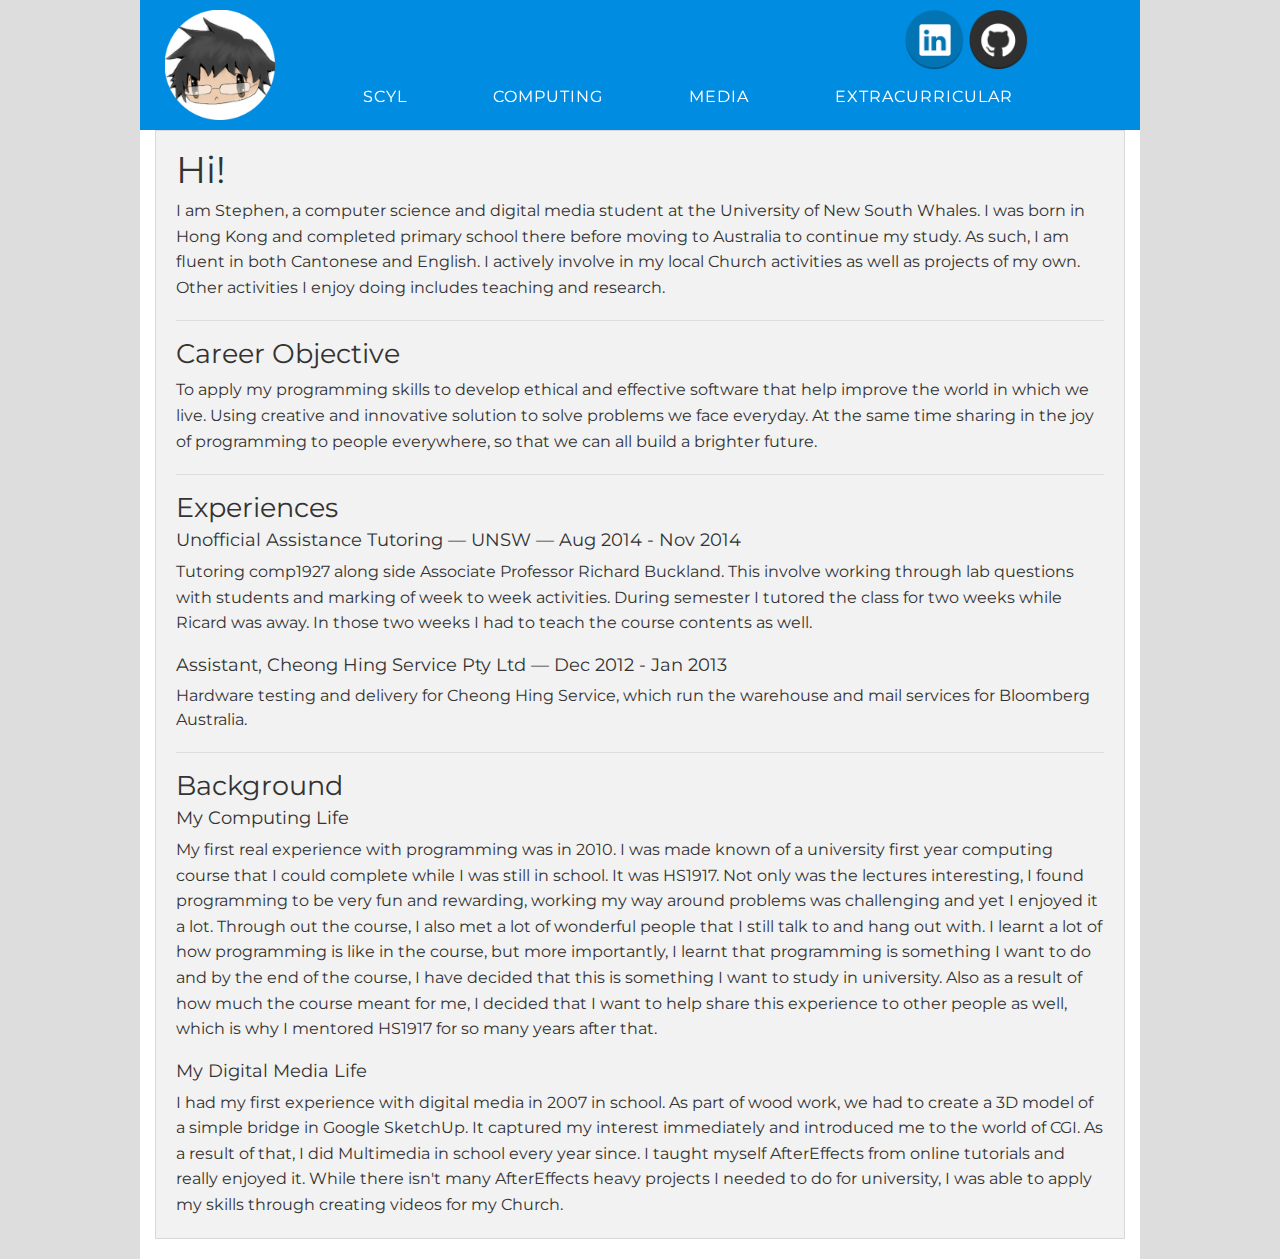
<file: index.html>
<!doctype html>
<html class="no-js" lang="en">
  <head>
    <meta charset="utf-8" />
    <meta name="viewport" content="width=device-width, initial-scale=1.0" />
    <title>Scyl | Welcome</title>
    <link rel="icon" type="image/jpg" href="img/favicon.ico">
    <link href='http://fonts.googleapis.com/css?family=Montserrat:400,700' rel='stylesheet' type='text/css'>
    <link rel="stylesheet" type="text/css" href="css/component.css" />
    <link rel="stylesheet" href="css/foundation.css" />
    <link rel="stylesheet" type="text/css" href="css/normalize.css" />
		<link rel="stylesheet" href="css/hover.css" >
    <script src="js/vendor/modernizr.js"></script>
  </head>
  <body>
    
    <div class="row" style="background:#008ce1">
      <div class="small-5 medium-3 large-2 columns">
        <a href="index.html"><img src="img/logo.png" alt="Logo" width="130" style="padding: 10px; margin:auto" class="hvr-bounce-out"></a>
      </div>
      <div class="small-6 medium-3 large-3 large-offset-7 small-offset-1 medium-offset-6 columns" style="margin-top:10px">
        <a href="http://au.linkedin.com/in/stephencyleung"><img src="img/Linked-in.png" alt="Linked-in" width="60" class="hvr-pulse-grow "></a>
        <a href="https://github.com/scyl"><img src="img/Github.png" alt="Github" width="60" class="hvr-pulse-grow "></a>
      </div>
      <div class="small-12 large-10 columns">
        <nav class="cl-effect-1">
          <a href="index.html">Scyl</a>
          <a href="computing.html">Computing</a>
          <a href="media.html">Media</a>
          <a href="extracurricular.html">Extracurricular</a>
        </nav>
      </div>
    </div>
    
    <div class="row">
      <div class="large-12 columns">
      	<div class="panel">
	        <h2>Hi!</h2>
	        <p>I am Stephen, a computer science and digital media student at the University of New South Whales. 
          I was born in Hong Kong and completed primary school there before moving to Australia to continue my study. 
          As such, I am fluent in both Cantonese and English. 
          I actively involve in my local Church activities as well as projects of my own. 
          Other activities I enjoy doing includes teaching and research.</p>
          <hr>
          <h3> Career Objective</h3>
          <p>To apply my programming skills to develop ethical and effective software that help improve the world in which we live. 
          Using creative and innovative solution to solve problems we face everyday. 
          At the same time sharing in the joy of programming to people everywhere, so that we can all build a brighter future.
          </p>
          <hr>
          <h3>Experiences</h3>
          <h5>Unofficial Assistance Tutoring — UNSW — Aug 2014 - Nov 2014</h4>
          <p>Tutoring comp1927 along side Associate Professor Richard Buckland. 
          This involve working through lab questions with students and marking of week to week activities. 
          During semester I tutored the class for two weeks while Ricard was away. 
          In those two weeks I had to teach the course contents as well.</p>
          <h5>Assistant, Cheong Hing Service Pty Ltd — Dec 2012 - Jan 2013</h5>
          Hardware testing and delivery for Cheong Hing Service, which run the warehouse and mail services for Bloomberg Australia.
          <hr>
          <h3>Background</h3>
          <h5>My Computing Life</h4>
	        <p>My first real experience with programming was in 2010. 
          I was made known of a university first year computing course that I could complete while I was still in school. 
          It was HS1917. Not only was the lectures interesting, I found programming to be very fun and rewarding, working my way around problems was challenging and yet I enjoyed it a lot. 
          Through out the course, I also met a lot of wonderful people that I still talk to and hang out with.
          I learnt a lot of how programming is like in the course, but more importantly, I learnt that programming is something I want to do and by the end of the course, I have decided that this is something I want to study in university. 
          Also as a result of how much the course meant for me, I decided that I want to help share this experience to other people as well, which is why I mentored HS1917 for so many years after that.</p>
          <h5>My Digital Media Life</h4>
          <p>I had my first experience with digital media in 2007 in school. As part of wood work, we had to create a 3D model of a simple bridge in Google SketchUp.
          It captured my interest immediately and introduced me to the world of CGI. As a result of that, I did Multimedia in school every year since.
          I taught myself AfterEffects from online tutorials and really enjoyed it. 
          While there isn't many AfterEffects heavy projects I needed to do for university, I was able to apply my skills through creating videos for my Church.</p>
      	</div>
      </div>
    </div>
    
    <script src="js/vendor/jquery.js"></script>
    <script src="js/foundation.min.js"></script>
    <script>
      $(document).foundation();
    </script>
  </body>
</html>
</file>
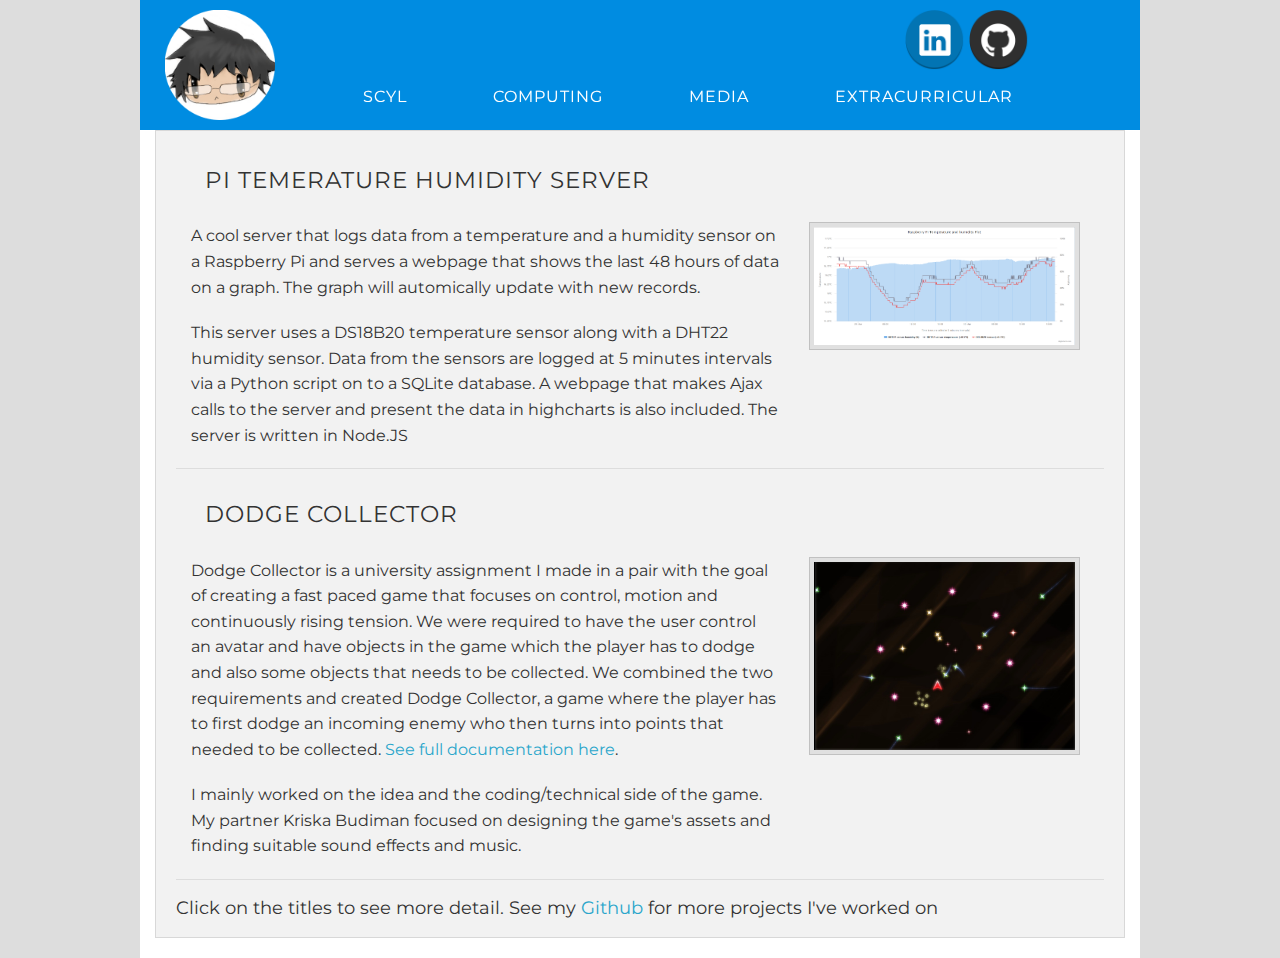
<file: computing.html>
<!doctype html>
<html class="no-js" lang="en">
  <head>
    <meta charset="utf-8" />
    <meta name="viewport" content="width=device-width, initial-scale=1.0" />
    <title>Scyl | Computing</title>
    <link rel="icon" type="image/png" href="img/favicon.ico">
    <link href='http://fonts.googleapis.com/css?family=Montserrat:400,700' rel='stylesheet' type='text/css'>
    <link rel="stylesheet" type="text/css" href="css/component.css" />
    <link rel="stylesheet" href="css/foundation.css" />
    <link rel="stylesheet" type="text/css" href="css/normalize.css" />
		<link rel="stylesheet" href="css/hover.css" >
    <script src="js/vendor/modernizr.js"></script>
  </head>
  <body>

    <div class="row" style="background:#008ce1">
      <div class="small-5 medium-3 large-2 columns">
        <a href="index.html"><img src="img/logo.png" alt="Logo" width="130" style="padding: 10px; margin:auto" class="hvr-bounce-out"></a>
      </div>
      <div class="small-6 medium-3 large-3 large-offset-7 small-offset-1 medium-offset-6 columns" style="margin-top:10px">
        <a href="http://au.linkedin.com/in/stephencyleung"><img src="img/Linked-in.png" alt="Linked-in" width="60" class="hvr-pulse-grow "></a>
        <a href="https://github.com/scyl"><img src="img/Github.png" alt="Github" width="60" class="hvr-pulse-grow "></a>
      </div>
      <div class="small-12 large-10 columns">
        <nav class="cl-effect-1">
          <a href="index.html">Scyl</a>
					<a href="computing.html">Computing</a>
					<a href="media.html">Media</a>
					<a href="extracurricular.html">Extracurricular</a>
				</nav>
      </div>
    </div>

    <div class="row">
      <div class="large-12 columns">
      	<div class="panel">
          <nav class="cl-effect-5">
            <h4>
            <a href="https://github.com/scyl/PiTemperatureHumidityServer/tree/sql"><span data-hover="See Github project">Pi Temerature Humidity Server</span></a>
            </h4>
          </nav>
          <div class="small-12 medium-7 large-8 columns">
            <p>A cool server that logs data from a temperature and a humidity sensor on a Raspberry Pi and serves a webpage that shows the last 48 hours of data on a graph. The graph will automically update with new records.</p>
            <p>This server uses a DS18B20 temperature sensor along with a DHT22 humidity sensor. Data from the sensors are logged at 5 minutes intervals via a Python script on to a SQLite database. A webpage that makes Ajax calls to the server and present the data in highcharts is also included. The server is written in Node.JS</p>
          </div>
          <div class="small-12 medium-5 large-4 columns">
            <ul class="clearing-thumbs clearing-feature" data-clearing>
              <li class="clearing-featured-img"><a class="th" href="img/Pitemp1.png"><img src="img/Pitemp1.png"></a></li>
              <li><a class="th" href="img/Pitemp2.png"><img src="img/Pitemp2.png"></a></li>
              <li><a class="th" href="img/Pitemp3.png"><img src="img/Pitemp3.png"></a></li>
            </ul>
          </div>
          <hr>
          <nav class="cl-effect-5">
            <h4>
            <a href="/Games/DodgeCollector"><span data-hover="Play"> Dodge Collector</span></a>
            </h4>
          </nav>
          <div class="small-12 medium-7 large-8 columns">
            <p>Dodge Collector is a university assignment I made in a pair with the goal of creating a fast paced game that focuses on control, motion and continuously rising tension. We were required to have the user control an avatar and have objects in the game which the player has to dodge and also some objects that needs to be collected. We combined the two requirements and created Dodge Collector, a game where the player has to first dodge an incoming enemy who then turns into points that needed to be collected. <a href="/Games/GameDesignDocument.pdf">See full documentation here</a>.</p>
            <p>I mainly worked on the idea and the coding/technical side of the game. My partner Kriska Budiman focused on designing the game's assets and finding suitable sound effects and music.</p>
          </div>
          <div class="small-12 medium-5 large-4 columns">
            <ul class="clearing-thumbs clearing-feature" data-clearing>
              <li class="clearing-featured-img"><a class="th" href="img/DodgeCollector.jpg"><img src="img/DodgeCollector.jpg"></a></li>
              <li><a class="th" href="img/DodgeCollector1.png"><img src="img/DodgeCollector1.png"></a></li>
              <li><a class="th" href="img/DodgeCollector2.png"><img src="img/DodgeCollector2.png"></a></li>
              <li><a class="th" href="img/DodgeCollector3.png"><img src="img/DodgeCollector3.png"></a></li>
            </ul>
          </div>
          <hr>
	        <h5>Click on the titles to see more detail. See my <a href="https://github.com/scyl">Github</a> for more projects I've worked on</h5>
      	</div>
      </div>
    </div>

    <script src="js/vendor/jquery.js"></script>
    <script src="js/foundation.min.js"></script>
    <script>
      $(document).foundation();
    </script>
  </body>
</html>
</file>
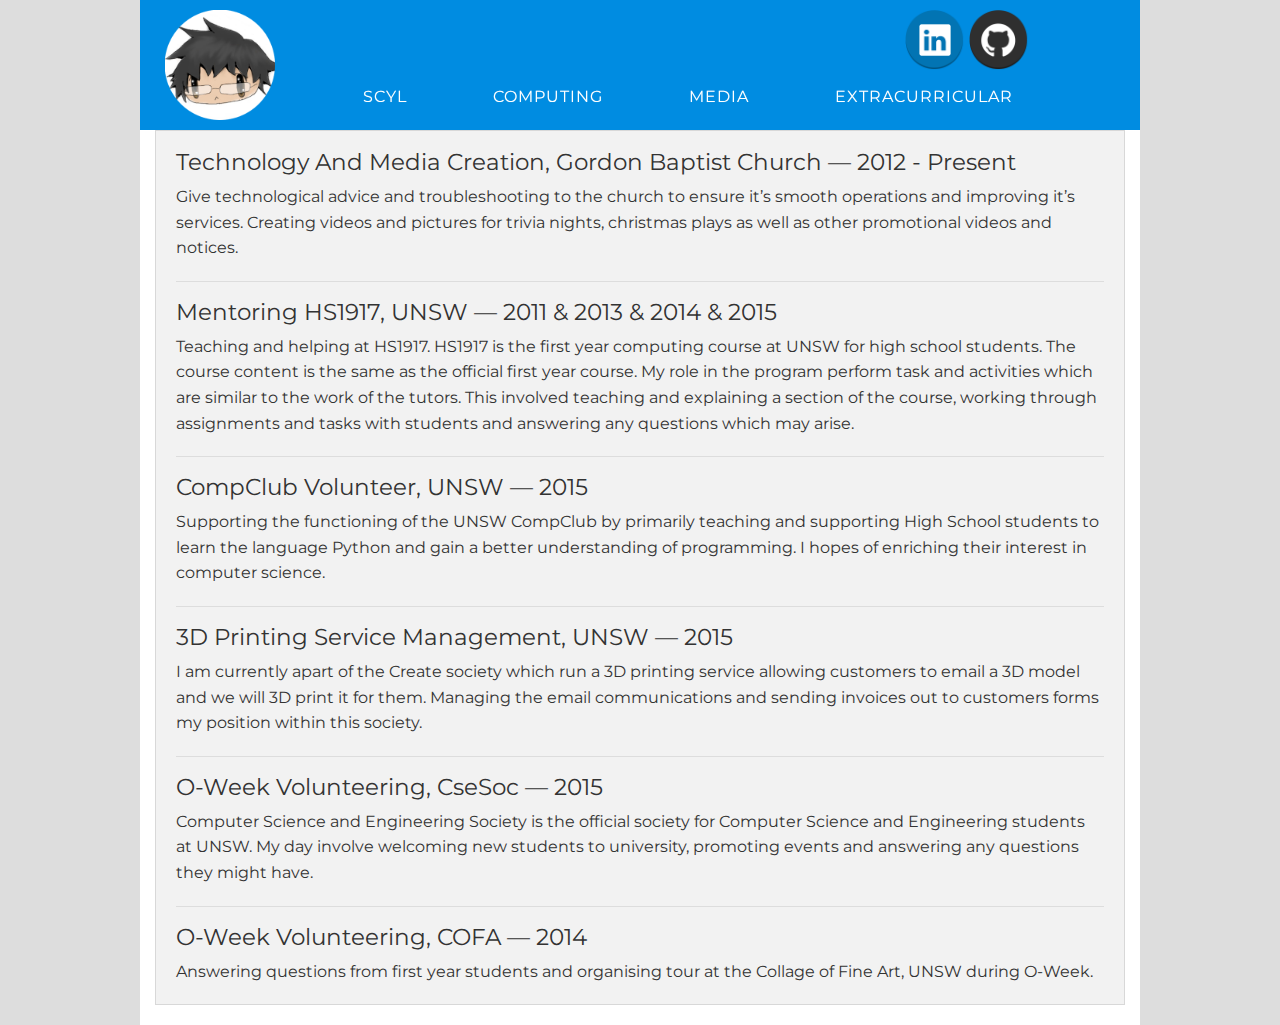
<file: extracurricular.html>
<!doctype html>
<html class="no-js" lang="en">
  <head>
    <meta charset="utf-8" />
    <meta name="viewport" content="width=device-width, initial-scale=1.0" />
    <title>Scyl | Extracurricular</title>
    <link rel="icon" type="image/png" href="img/favicon.ico">
    <link href='http://fonts.googleapis.com/css?family=Montserrat:400,700' rel='stylesheet' type='text/css'>
    <link rel="stylesheet" type="text/css" href="css/component.css" />
    <link rel="stylesheet" href="css/foundation.css" />
    <link rel="stylesheet" type="text/css" href="css/normalize.css" />
		<link rel="stylesheet" href="css/hover.css" >
    <script src="js/vendor/modernizr.js"></script>
  </head>
  <body>
    
    <div class="row" style="background:#008ce1">
      <div class="small-5 medium-3 large-2 columns">
        <a href="index.html"><img src="img/logo.png" alt="Logo" width="130" style="padding: 10px; margin:auto" class="hvr-bounce-out"></a>
      </div>
      <div class="small-6 medium-3 large-3 large-offset-7 small-offset-1 medium-offset-6 columns" style="margin-top:10px">
        <a href="http://au.linkedin.com/in/stephencyleung"><img src="img/Linked-in.png" alt="Linked-in" width="60" class="hvr-pulse-grow "></a>
        <a href="https://github.com/scyl"><img src="img/Github.png" alt="Github" width="60" class="hvr-pulse-grow "></a>
      </div>
      <div class="small-12 large-10 columns">
        <nav class="cl-effect-1">
          <a href="index.html">Scyl</a>
          <a href="computing.html">Computing</a>
          <a href="media.html">Media</a>
          <a href="extracurricular.html">Extracurricular</a>
        </nav>
      </div>
    </div>
    
    <div class="row">
      <div class="large-12 columns">
      	<div class="panel">
	        <h4>Technology And Media Creation, Gordon Baptist Church — 2012 - Present</h4>
          <p>Give technological advice and troubleshooting to the church to ensure it’s smooth operations and improving it’s services. 
          Creating videos and pictures for trivia nights, christmas plays as well as other promotional videos and notices.</p>
          <hr>
          <h4>Mentoring HS1917, UNSW — 2011 & 2013 & 2014 & 2015</h4>
          <p>Teaching and helping at HS1917. HS1917 is the first year computing course at UNSW for high school students. The course content is the same as the official first year course. My role in the program perform task and activities which are similar to the work of the tutors. This involved teaching and explaining a section of the course, working through assignments and tasks with students and answering any questions which may arise.</p>
          <hr>
          <h4>CompClub Volunteer, UNSW — 2015</h4>
          <p>Supporting the functioning of the UNSW CompClub by primarily teaching and supporting High School students to learn the language Python and gain a better understanding of programming. I hopes of enriching their interest in computer science.</p>
          <hr>
          <h4>3D Printing Service Management, UNSW — 2015</h4>
          <p>I am currently apart of the Create society which run a 3D printing service allowing customers to email a 3D model and we will 3D print it for them. Managing the email communications and sending invoices out to customers forms my position within this society.</p>
          <hr>
          <h4>O-Week Volunteering, CseSoc — 2015</h4>
          <p>Computer Science and Engineering Society is the official society for Computer Science and Engineering students at UNSW. My day involve welcoming new students to university, promoting events and answering any questions they might have.</p>
          <hr>
          <h4>O-Week Volunteering, COFA — 2014</h4>
          <p>Answering questions from first year students and organising tour at the Collage of Fine Art, UNSW during O-Week.</p>
      	</div>
      </div>
    </div>
    
    <script src="js/vendor/jquery.js"></script>
    <script src="js/foundation.min.js"></script>
    <script>
      $(document).foundation();
    </script>
  </body>
</html>
</file>
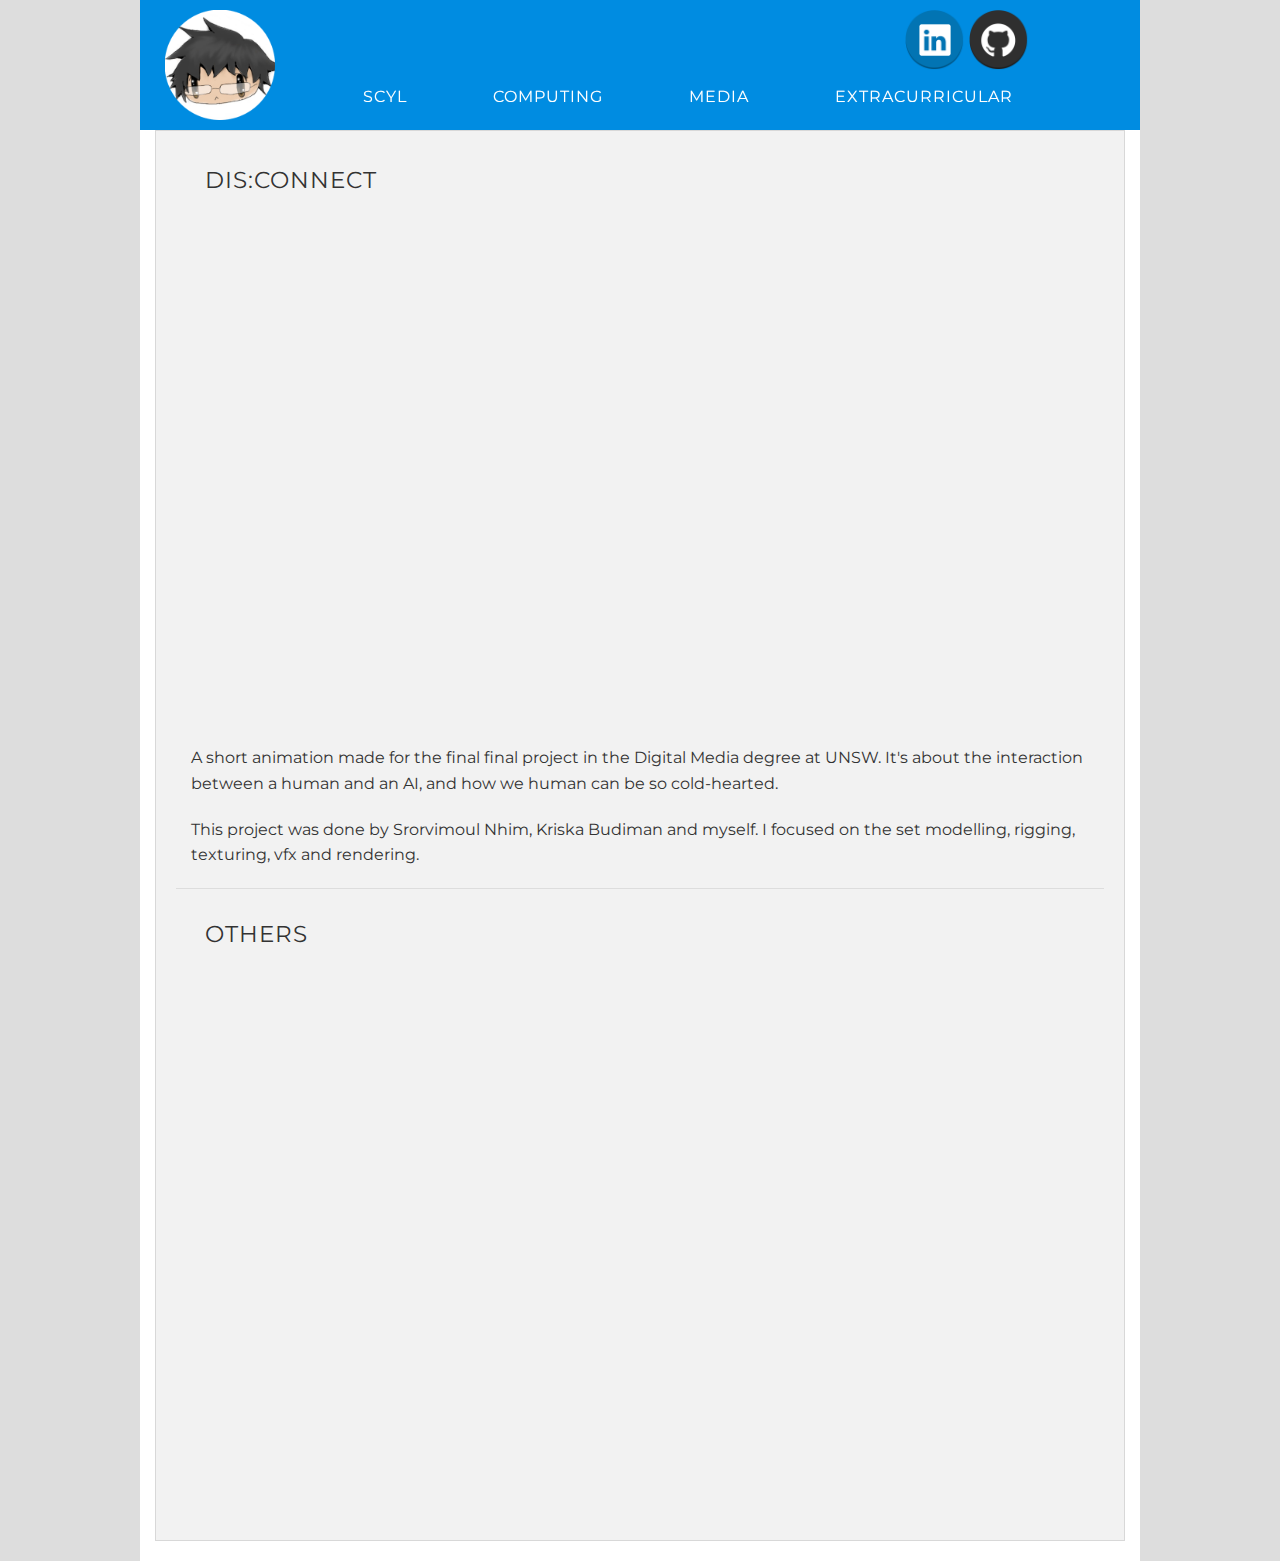
<file: media.html>
<!doctype html>
<html class="no-js" lang="en">
  <head>
    <meta charset="utf-8" />
    <meta name="viewport" content="width=device-width, initial-scale=1.0" />
    <title>Scyl | Media</title>
    <link rel="icon" type="image/png" href="img/favicon.ico">
    <link href='http://fonts.googleapis.com/css?family=Montserrat:400,700' rel='stylesheet' type='text/css'>
    <link rel="stylesheet" type="text/css" href="css/component.css" />
    <link rel="stylesheet" href="css/foundation.css" />
    <link rel="stylesheet" type="text/css" href="css/normalize.css" />
		<link rel="stylesheet" href="css/hover.css" >
    <script src="js/vendor/modernizr.js"></script>
  </head>
  <body>
    
    <div class="row" style="background:#008ce1">
      <div class="small-5 medium-3 large-2 columns">
        <a href="index.html"><img src="img/logo.png" alt="Logo" width="130" style="padding: 10px; margin:auto" class="hvr-bounce-out"></a>
      </div>
      <div class="small-6 medium-3 large-3 large-offset-7 small-offset-1 medium-offset-6 columns" style="margin-top:10px">
        <a href="http://au.linkedin.com/in/stephencyleung"><img src="img/Linked-in.png" alt="Linked-in" width="60" class="hvr-pulse-grow "></a>
        <a href="https://github.com/scyl"><img src="img/Github.png" alt="Github" width="60" class="hvr-pulse-grow "></a>
      </div>
      <div class="small-12 large-10 columns">
        <nav class="cl-effect-1">
          <a href="index.html">Scyl</a>
          <a href="computing.html">Computing</a>
          <a href="media.html">Media</a>
          <a href="extracurricular.html">Extracurricular</a>
        </nav>
      </div>
    </div>
    
    <div class="row">
      <div class="large-12 columns">
      	<div class="panel">
          <nav class="cl-effect-5">
            <h4>
            <a href="https://www.youtube.com/watch?v=_52m8rX46ew"><span data-hover="Youtube">dis:Connect</span></a>
            </h4>
          </nav>
          <div class="small-12 columns">
            <div class="flex-video widescreen vimeo">
              <iframe src="https://www.youtube.com/embed/_52m8rX46ew" frameborder="0" webkitallowfullscreen mozallowfullscreen allowfullscreen></iframe>
            </div>
            <p>A short animation made for the final final project in the Digital Media degree at UNSW. It's about the interaction between a human and an AI, and how we human can be so cold-hearted.</p>
            <p>This project was done by Srorvimoul Nhim, Kriska Budiman and myself. I focused on the set modelling, rigging, texturing, vfx and rendering.</p>
          </div>
          
          <hr>
          <nav class="cl-effect-5">
            <h4>
            <a><span data-hover="Others">Others</span></a>
            </h4>
          </nav>
          <div class="flex-video widescreen vimeo" style="margin: 15px">
	          <iframe src="https://player.vimeo.com/video/125985438?autoplay=1&loop=1&byline=0" frameborder="0" webkitallowfullscreen mozallowfullscreen allowfullscreen></iframe>
          </div>
      	</div>
      </div>
    </div>
    
    <script src="js/vendor/jquery.js"></script>
    <script src="js/foundation.min.js"></script>
    <script>
      $(document).foundation();
    </script>
  </body>
</html>
</file>
<file: css/component.css>
*,
*:after,
*::before {
    -webkit-box-sizing: border-box;
    -moz-box-sizing: border-box;
    box-sizing: border-box;
}

body {
	font-family: 'Raleway', sans-serif;
}

nav a {
	position: relative;
	display: inline-block;
	margin: 15px 25px;
	outline: none;
	color: #fff;
	text-decoration: none;
	text-transform: uppercase;
	letter-spacing: 1px;
	font-weight: 400;
	text-shadow: 0 0 1px rgba(255,255,255,0.3);
	font-size: 1em;
}

nav a:hover,
nav a:focus {
	outline: none;
    color: #fff;
}

/* Effect 1: Brackets */
.cl-effect-1 a::before,
.cl-effect-1 a::after {
	display: inline-block;
	opacity: 0;
	-webkit-transition: -webkit-transform 0.3s, opacity 0.2s;
	-moz-transition: -moz-transform 0.3s, opacity 0.2s;
	transition: transform 0.3s, opacity 0.2s;
}

.cl-effect-1 a::before {
	margin-right: 10px;
	content: '[';
	-webkit-transform: translateX(20px);
	-moz-transform: translateX(20px);
	transform: translateX(20px);
}

.cl-effect-1 a::after {
	margin-left: 10px;
	content: ']';
	-webkit-transform: translateX(-20px);
	-moz-transform: translateX(-20px);
	transform: translateX(-20px);
}

.cl-effect-1 a:hover::before,
.cl-effect-1 a:hover::after,
.cl-effect-1 a:focus::before,
.cl-effect-1 a:focus::after {
    color: #fff;
	opacity: 1;
	-webkit-transform: translateX(0px);
	-moz-transform: translateX(0px);
	transform: translateX(0px);
}

/* Effect 2: 3D rolling links, idea from http://hakim.se/thoughts/rolling-links */
.cl-effect-2 a {
	line-height: 44px;
	-webkit-perspective: 1000px;
	-moz-perspective: 1000px;
	perspective: 1000px;
}

.cl-effect-2 a span {
	position: relative;
	display: inline-block;
	padding: 0 14px;
	background: #2195de;
	-webkit-transition: -webkit-transform 0.3s;
	-moz-transition: -moz-transform 0.3s;
	transition: transform 0.3s;
	-webkit-transform-origin: 50% 0;
	-moz-transform-origin: 50% 0;
	transform-origin: 50% 0;
	-webkit-transform-style: preserve-3d;
	-moz-transform-style: preserve-3d;
	transform-style: preserve-3d;
}

.csstransforms3d .cl-effect-2 a span::before {
	position: absolute;
	top: 100%;
	left: 0;
	width: 100%;
	height: 100%;
	background: #0965a0;
	content: attr(data-hover);
	-webkit-transition: background 0.3s;
	-moz-transition: background 0.3s;
	transition: background 0.3s;
	-webkit-transform: rotateX(-90deg);
	-moz-transform: rotateX(-90deg);
	transform: rotateX(-90deg);
	-webkit-transform-origin: 50% 0;
	-moz-transform-origin: 50% 0;
	transform-origin: 50% 0;
}

.cl-effect-2 a:hover span,
.cl-effect-2 a:focus span {
	-webkit-transform: rotateX(90deg) translateY(-22px);
	-moz-transform: rotateX(90deg) translateY(-22px);
	transform: rotateX(90deg) translateY(-22px);
}

.csstransforms3d .cl-effect-2 a:hover span::before,
.csstransforms3d .cl-effect-2 a:focus span::before {
	background: #28a2ee;	
}

/* Effect 3: bottom line slides/fades in */
.cl-effect-3 a {
	padding: 8px 0;
}

.cl-effect-3 a::after {
	position: absolute;
	top: 100%;
	left: 0;
	width: 100%;
	height: 4px;
	background: rgba(0,0,0,0.1);
	content: '';
	opacity: 0;
	-webkit-transition: opacity 0.3s, -webkit-transform 0.3s;
	-moz-transition: opacity 0.3s, -moz-transform 0.3s;
	transition: opacity 0.3s, transform 0.3s;
	-webkit-transform: translateY(10px);
	-moz-transform: translateY(10px);
	transform: translateY(10px);
}

.cl-effect-3 a:hover::after,
.cl-effect-3 a:focus::after {
	opacity: 1;
	-webkit-transform: translateY(0px);
	-moz-transform: translateY(0px);
	transform: translateY(0px);
}

/* Effect 4: bottom border enlarge */
.cl-effect-4 a {
	padding: 0 0 10px;
}

.cl-effect-4 a::after {
	position: absolute;
	top: 100%;
	left: 0;
	width: 100%;
	height: 1px;
	background: #fff;
	content: '';
	opacity: 0;
	-webkit-transition: height 0.3s, opacity 0.3s, -webkit-transform 0.3s;
	-moz-transition: height 0.3s, opacity 0.3s, -moz-transform 0.3s;
	transition: height 0.3s, opacity 0.3s, transform 0.3s;
	-webkit-transform: translateY(-10px);
	-moz-transform: translateY(-10px);
	transform: translateY(-10px);
}

.cl-effect-4 a:hover::after,
.cl-effect-4 a:focus::after {
	height: 5px;
	opacity: 1;
	-webkit-transform: translateY(0px);
	-moz-transform: translateY(0px);
	transform: translateY(0px);
}

/* Effect 5: same word slide in */
.cl-effect-5 a {
	overflow: hidden;
	padding: 0 4px;
	height: 1.1em;
	color: #333333;
}

.cl-effect-5 a span {
	position: relative;
	display: inline-block;
	-webkit-transition: -webkit-transform 0.3s;
	-moz-transition: -moz-transform 0.3s;
	transition: transform 0.3s;
}

.cl-effect-5 a span::before {
	position: absolute;
	top: 100%;
	content: attr(data-hover);
	font-weight: 700;
	-webkit-transform: translate3d(0,0,0);
	-moz-transform: translate3d(0,0,0);
	transform: translate3d(0,0,0);
}

.cl-effect-5 a:hover span,
.cl-effect-5 a:focus span {
	-webkit-transform: translateY(-100%);
	-moz-transform: translateY(-100%);
	transform: translateY(-100%);
	color: #555555;
}

/* Effect 6: same word slide in and border bottom */
.cl-effect-6 a {
	margin: 0 10px;
	padding: 10px 20px;
}

.cl-effect-6 a::before {
	position: absolute;
	top: 0;
	left: 0;
	width: 100%;
	height: 2px;
	background: #fff;
	content: '';
	-webkit-transition: top 0.3s;
	-moz-transition: top 0.3s;
	transition: top 0.3s;
}

.cl-effect-6 a::after {
	position: absolute;
	top: 0;
	left: 0;
	width: 2px;
	height: 2px;
	background: #fff;
	content: '';
	-webkit-transition: height 0.3s;
	-moz-transition: height 0.3s;
	transition: height 0.3s;
}

.cl-effect-6 a:hover::before {
	top: 100%;
	opacity: 1;
}

.cl-effect-6 a:hover::after {
	height: 100%;
} 

/* Effect 7: second border slides up */
.cl-effect-7 a {
	padding: 12px 10px 10px;
	color: #566473;
	text-shadow: none;
	font-weight: 700;
}

.cl-effect-7 a::before,
.cl-effect-7 a::after {
	position: absolute;
	top: 100%;
	left: 0;
	width: 100%;
	height: 3px;
	background: #566473;
	content: '';
	-webkit-transition: -webkit-transform 0.3s;
	-moz-transition: -moz-transform 0.3s;
	transition: transform 0.3s;
	-webkit-transform: scale(0.85);
	-moz-transform: scale(0.85);
	transform: scale(0.85);
}

.cl-effect-7 a::after {
	opacity: 0;
	-webkit-transition: top 0.3s, opacity 0.3s, -webkit-transform 0.3s;
	-moz-transition: top 0.3s, opacity 0.3s, -moz-transform 0.3s;
	transition: top 0.3s, opacity 0.3s, transform 0.3s;
}

.cl-effect-7 a:hover::before,
.cl-effect-7 a:hover::after,
.cl-effect-7 a:focus::before,
.cl-effect-7 a:focus::after {
	-webkit-transform: scale(1);
	-moz-transform: scale(1);
	transform: scale(1);
}

.cl-effect-7 a:hover::after,
.cl-effect-7 a:focus::after {
	top: 0%;
	opacity: 1;
}

/* Effect 8: border slight translate */
.cl-effect-8 a {
	padding: 10px 20px;
}

.cl-effect-8 a::before,
.cl-effect-8 a::after  {
	position: absolute;
	top: 0;
	left: 0;
	width: 100%;
	height: 100%;
	border: 3px solid #354856;
	content: '';
	-webkit-transition: -webkit-transform 0.3s, opacity 0.3s;
	-moz-transition: -moz-transform 0.3s, opacity 0.3s;
	transition: transform 0.3s, opacity 0.3s;
}

.cl-effect-8 a::after  {
	border-color: #fff;
	opacity: 0;
	-webkit-transform: translateY(-7px) translateX(6px);
	-moz-transform: translateY(-7px) translateX(6px);
	transform: translateY(-7px) translateX(6px);
}

.cl-effect-8 a:hover::before,
.cl-effect-8 a:focus::before {
	opacity: 0;
	-webkit-transform: translateY(5px) translateX(-5px);
	-moz-transform: translateY(5px) translateX(-5px);
	transform: translateY(5px) translateX(-5px);
}

.cl-effect-8 a:hover::after,
.cl-effect-8 a:focus::after  {
	opacity: 1;
	-webkit-transform: translateY(0px) translateX(0px);
	-moz-transform: translateY(0px) translateX(0px);
	transform: translateY(0px) translateX(0px);
}

/* Effect 9: second text and borders */
.cl-effect-9 a {
	margin: 0 20px;
	padding: 18px 20px;
}

.cl-effect-9 a::before,
.cl-effect-9 a::after {
	position: absolute;
	top: 0;
	left: 0;
	width: 100%;
	height: 1px;
	background: #fff;
	content: '';
	opacity: 0.2;
	-webkit-transition: opacity 0.3s, height 0.3s;
	-moz-transition: opacity 0.3s, height 0.3s;
	transition: opacity 0.3s, height 0.3s;
}

.cl-effect-9 a::after {
	top: 100%;
	opacity: 0;
	-webkit-transition: -webkit-transform 0.3s, opacity 0.3s;
	-moz-transition: -moz-transform 0.3s, opacity 0.3s;
	transition: transform 0.3s, opacity 0.3s;
	-webkit-transform: translateY(-10px);
	-moz-transform: translateY(-10px);
	transform: translateY(-10px);
}

.cl-effect-9 a span:first-child {
	z-index: 2;
	display: block;
	font-weight: 300;
}

.cl-effect-9 a span:last-child {
	z-index: 1;
	display: block;
	padding: 8px 0 0 0;
	color: rgba(0,0,0,0.4);
	text-shadow: none;
	text-transform: none;
	font-style: italic;
	font-size: 0.75em;
	font-family: Palatino, "Palatino Linotype", "Palatino LT STD", "Book Antiqua", Georgia, serif;
	opacity: 0;
	-webkit-transition: -webkit-transform 0.3s, opacity 0.3s;
	-moz-transition: -moz-transform 0.3s, opacity 0.3s;
	transition: transform 0.3s, opacity 0.3s;
	-webkit-transform: translateY(-100%);
	-moz-transform: translateY(-100%);
	transform: translateY(-100%);
}

.cl-effect-9 a:hover::before,
.cl-effect-9 a:focus::before {
	height: 6px;
}

.cl-effect-9 a:hover::before,
.cl-effect-9 a:hover::after,
.cl-effect-9 a:focus::before,
.cl-effect-9 a:focus::after {
	opacity: 1;
	-webkit-transform: translateY(0px);
	-moz-transform: translateY(0px);
	transform: translateY(0px);
}

.cl-effect-9 a:hover span:last-child,
.cl-effect-9 a:focus span:last-child {
	opacity: 1;
	-webkit-transform: translateY(0%);
	-moz-transform: translateY(0%);
	transform: translateY(0%);
}

/* Effect 10: reveal, push out */
.cl-effect-10  {
	position: relative;
	z-index: 1;
}

.cl-effect-10 a {
	overflow: hidden;
	margin: 0 15px;
}

.cl-effect-10 a span {
	display: block;
	padding: 10px 20px;
	background: #0f7c67;
	-webkit-transition: -webkit-transform 0.3s;
	-moz-transition: -moz-transform 0.3s;
	transition: transform 0.3s;
}

.cl-effect-10 a::before {
	position: absolute;
	top: 0;
	left: 0;
	z-index: -1;
	padding: 10px 20px;
	width: 100%;
	height: 100%;
	background: #fff;
	color: #0f7c67;
	content: attr(data-hover);
	-webkit-transition: -webkit-transform 0.3s;
	-moz-transition: -moz-transform 0.3s;
	transition: transform 0.3s;
	-webkit-transform: translateX(-25%);
}

.cl-effect-10 a:hover span,
.cl-effect-10 a:focus span {
	-webkit-transform: translateX(100%);
	-moz-transform: translateX(100%);
	transform: translateX(100%);
}

.cl-effect-10 a:hover::before,
.cl-effect-10 a:focus::before {
	-webkit-transform: translateX(0%);
	-moz-transform: translateX(0%);
	transform: translateX(0%);
}

/* Effect 11: text fill based on Lea Verou's animation http://dabblet.com/gist/6046779 */
.cl-effect-11 a {
	padding: 10px 0;
	border-top: 2px solid #0972b4;
	color: #0972b4;
	text-shadow: none;
} 

.cl-effect-11 a::before {
	position: absolute;
	top: 0;
	left: 0;
	overflow: hidden;
	padding: 10px 0;
	max-width: 0;
	border-bottom: 2px solid #fff;
	color: #fff;
	content: attr(data-hover);
	-webkit-transition: max-width 0.5s;
	-moz-transition: max-width 0.5s;
	transition: max-width 0.5s;
}

.cl-effect-11 a:hover::before,
.cl-effect-11 a:focus::before {
	max-width: 100%;
}

/* Effect 12: circle */
.cl-effect-12 a::before,
.cl-effect-12 a::after {
	position: absolute;
	top: 50%;
	left: 50%;
	width: 100px;
	height: 100px;
	border: 2px solid rgba(0,0,0,0.1);
	border-radius: 50%;
	content: '';
	opacity: 0;
	-webkit-transition: -webkit-transform 0.3s, opacity 0.3s;
	-moz-transition: -moz-transform 0.3s, opacity 0.3s;
	transition: transform 0.3s, opacity 0.3s;
	-webkit-transform: translateX(-50%) translateY(-50%) scale(0.2);
	-moz-transform: translateX(-50%) translateY(-50%) scale(0.2);
	transform: translateX(-50%) translateY(-50%) scale(0.2);
}

.cl-effect-12 a::after {
	width: 90px;
	height: 90px;
	border-width: 6px;
	-webkit-transform: translateX(-50%) translateY(-50%) scale(0.8);
	-moz-transform: translateX(-50%) translateY(-50%) scale(0.8);
	transform: translateX(-50%) translateY(-50%) scale(0.8);
}

.cl-effect-12 a:hover::before,
.cl-effect-12 a:hover::after,
.cl-effect-12 a:focus::before,
.cl-effect-12 a:focus::after {
	opacity: 1;
	-webkit-transform: translateX(-50%) translateY(-50%) scale(1);
	-moz-transform: translateX(-50%) translateY(-50%) scale(1);
	transform: translateX(-50%) translateY(-50%) scale(1);
}

/* Effect 13: three circles */
.cl-effect-13 a {
	-webkit-transition: color 0.3s;
	-moz-transition: color 0.3s;
	transition: color 0.3s;
}

.cl-effect-13 a::before {
	position: absolute;
	top: 100%;
	left: 50%;
	color: transparent;
	content: '•';
	text-shadow: 0 0 transparent;
	font-size: 1.2em;
	-webkit-transition: text-shadow 0.3s, color 0.3s;
	-moz-transition: text-shadow 0.3s, color 0.3s;
	transition: text-shadow 0.3s, color 0.3s;
	-webkit-transform: translateX(-50%);
	-moz-transform: translateX(-50%);
	transform: translateX(-50%);
	pointer-events: none;
}

.cl-effect-13 a:hover::before,
.cl-effect-13 a:focus::before {
	color: #fff;
	text-shadow: 10px 0 #fff, -10px 0 #fff;
}

.cl-effect-13 a:hover,
.cl-effect-13 a:focus {
	color: #ba7700;
}

/* Effect 14: border switch */
.cl-effect-14 a {
	padding: 0 20px;
	height: 45px;
	line-height: 45px;
}

.cl-effect-14 a::before,
.cl-effect-14 a::after {
	position: absolute;
	width: 45px;
	height: 2px;
	background: #fff;
	content: '';
	opacity: 0.2;
	-webkit-transition: all 0.3s;
	-moz-transition: all 0.3s;
	transition: all 0.3s;
	pointer-events: none;
}

.cl-effect-14 a::before {
	top: 0;
	left: 0;
	-webkit-transform: rotate(90deg);
	-moz-transform: rotate(90deg);
	transform: rotate(90deg);
	-webkit-transform-origin: 0 0;
	-moz-transform-origin: 0 0;
	transform-origin: 0 0;
}

.cl-effect-14 a::after {
	right: 0;
	bottom: 0;
	-webkit-transform: rotate(90deg);
	-moz-transform: rotate(90deg);
	transform: rotate(90deg);
	-webkit-transform-origin: 100% 0;
	-moz-transform-origin: 100% 0;
	transform-origin: 100% 0;
}

.cl-effect-14 a:hover::before,
.cl-effect-14 a:hover::after,
.cl-effect-14 a:focus::before,
.cl-effect-14 a:focus::after {
	opacity: 1;
}

.cl-effect-14 a:hover::before,
.cl-effect-14 a:focus::before {
	left: 50%;
	-webkit-transform: rotate(0deg) translateX(-50%);
	-moz-transform: rotate(0deg) translateX(-50%);
	transform: rotate(0deg) translateX(-50%);
}

.cl-effect-14 a:hover::after,
.cl-effect-14 a:focus::after {
	right: 50%;
	-webkit-transform: rotate(0deg) translateX(50%);
	-moz-transform: rotate(0deg) translateX(50%);
	transform: rotate(0deg) translateX(50%);
}

/* Effect 15: scale down, reveal */
.cl-effect-15 a {
	color: rgba(0,0,0,0.2);
	font-weight: 700;
	text-shadow: none;
}

.cl-effect-15 a::before {
	color: #fff;
	content: attr(data-hover);
	position: absolute;
	-webkit-transition: -webkit-transform 0.3s, opacity 0.3s;
	-moz-transition: -moz-transform 0.3s, opacity 0.3s;
	transition: transform 0.3s, opacity 0.3s;
}

.cl-effect-15 a:hover::before,
.cl-effect-15 a:focus::before {
	-webkit-transform: scale(0.9);
	-moz-transform: scale(0.9);
	transform: scale(0.9);
	opacity: 0;
}

/* Effect 16: fall down */
.cl-effect-16 a {
	color: #6f8686;
	text-shadow: 0 0 1px rgba(111,134,134,0.3);
}

.cl-effect-16 a::before {
	color: #fff;
	content: attr(data-hover);
	position: absolute;
	opacity: 0;
	text-shadow: 0 0 1px rgba(255,255,255,0.3);
	-webkit-transform: scale(1.1) translateX(10px) translateY(-10px) rotate(4deg);
	-moz-transform: scale(1.1) translateX(10px) translateY(-10px) rotate(4deg);
	transform: scale(1.1) translateX(10px) translateY(-10px) rotate(4deg);
	-webkit-transition: -webkit-transform 0.3s, opacity 0.3s;
	-moz-transition: -moz-transform 0.3s, opacity 0.3s;
	transition: transform 0.3s, opacity 0.3s;
	pointer-events: none;
}

.cl-effect-16 a:hover::before,
.cl-effect-16 a:focus::before {
	-webkit-transform: scale(1) translateX(0px) translateY(0px) rotate(0deg);
	-moz-transform: scale(1) translateX(0px) translateY(0px) rotate(0deg);
	transform: scale(1) translateX(0px) translateY(0px) rotate(0deg);
	opacity: 1;
}

/* Effect 17: move up fade out, push border */
.cl-effect-17 a {
	color: #10649b;
	text-shadow: none;
	padding: 10px 0;
}

.cl-effect-17 a::before {
	color: #fff;
	text-shadow: 0 0 1px rgba(255,255,255,0.3);
	content: attr(data-hover);
	position: absolute;
	-webkit-transition: -webkit-transform 0.3s, opacity 0.3s;
	-moz-transition: -moz-transform 0.3s, opacity 0.3s;
	transition: transform 0.3s, opacity 0.3s;
	pointer-events: none;
}

.cl-effect-17 a::after {
	content: '';
	position: absolute;
	left: 0;
	bottom: 0;
	width: 100%;
	height: 2px;
	background: #fff;
	opacity: 0;
	-webkit-transform: translateY(5px);
	-moz-transform: translateY(5px);
	transform: translateY(5px);
	-webkit-transition: -webkit-transform 0.3s, opacity 0.3s;
	-moz-transition: -moz-transform 0.3s, opacity 0.3s;
	transition: transform 0.3s, opacity 0.3s;
	pointer-events: none;
}

.cl-effect-17 a:hover::before,
.cl-effect-17 a:focus::before {
	opacity: 0;
	-webkit-transform: translateY(-2px);
	-moz-transform: translateY(-2px);
	transform: translateY(-2px);
}

.cl-effect-17 a:hover::after,
.cl-effect-17 a:focus::after {
	opacity: 1;
	-webkit-transform: translateY(0px);
	-moz-transform: translateY(0px);
	transform: translateY(0px);
}

/* Effect 18: cross */
.cl-effect-18 {
	position: relative;
	z-index: 1;
}

.cl-effect-18 a {
	padding: 0 5px;
	color: #b4770d;
	font-weight: 700;
	-webkit-transition: color 0.3s;
	-moz-transition: color 0.3s;
	transition: color 0.3s;
}

.cl-effect-18 a::before,
.cl-effect-18 a::after {
	position: absolute;
	width: 100%;
	left: 0;
	top: 50%;
	height: 2px;
	margin-top: -1px;
	background: #b4770d;
	content: '';
	z-index: -1;
	-webkit-transition: -webkit-transform 0.3s, opacity 0.3s;
	-moz-transition: -moz-transform 0.3s, opacity 0.3s;
	transition: transform 0.3s, opacity 0.3s;
	pointer-events: none;
}

.cl-effect-18 a::before {
	-webkit-transform: translateY(-20px);
	-moz-transform: translateY(-20px);
	transform: translateY(-20px);
}

.cl-effect-18 a::after {
	-webkit-transform: translateY(20px);
	-moz-transform: translateY(20px);
	transform: translateY(20px);
}

.cl-effect-18 a:hover,
.cl-effect-18 a:focus {
	color: #fff;
}

.cl-effect-18 a:hover::before,
.cl-effect-18 a:hover::after,
.cl-effect-18 a:focus::before,
.cl-effect-18 a:focus::after {
	opacity: 0.7;
}

.cl-effect-18 a:hover::before,
.cl-effect-18 a:focus::before {
	-webkit-transform: rotate(45deg);
	-moz-transform: rotate(45deg);
	transform: rotate(45deg);
}

.cl-effect-18 a:hover::after,
.cl-effect-18 a:focus::after {
	-webkit-transform: rotate(-45deg);
	-moz-transform: rotate(-45deg);
	transform: rotate(-45deg);
}

/* Effect 19: 3D side */
.cl-effect-19 a {
	line-height: 2em;
	margin: 15px;
	-webkit-perspective: 800px;
	-moz-perspective: 800px;
	perspective: 800px;
	width: 200px;
}

.cl-effect-19 a span {
	position: relative;
	display: inline-block;
	width: 100%;
	padding: 0 14px;
	background: #e35041;
	-webkit-transition: -webkit-transform 0.4s, background 0.4s;
	-moz-transition: -moz-transform 0.4s, background 0.4s;
	transition: transform 0.4s, background 0.4s;
	-webkit-transform-style: preserve-3d;
	-moz-transform-style: preserve-3d;
	transform-style: preserve-3d;
	-webkit-transform-origin: 50% 50% -100px;
	-moz-transform-origin: 50% 50% -100px;
	transform-origin: 50% 50% -100px;
}

.csstransforms3d .cl-effect-19 a span::before {
	position: absolute;
	top: 0;
	left: 100%;
	width: 100%;
	height: 100%;
	background: #b53a2d;
	content: attr(data-hover);
	-webkit-transition: background 0.4s;
	-moz-transition: background 0.4s;
	transition: background 0.4s;
	-webkit-transform: rotateY(90deg);
	-moz-transform: rotateY(90deg);
	transform: rotateY(90deg);
	-webkit-transform-origin: 0 50%;
	-moz-transform-origin: 0 50%;
	transform-origin: 0 50%;
	pointer-events: none;
}

.cl-effect-19 a:hover span,
.cl-effect-19 a:focus span {
	background: #b53a2d;
	-webkit-transform: rotateY(-90deg);
	-moz-transform: rotateY(-90deg);
	transform: rotateY(-90deg);
}

.csstransforms3d .cl-effect-19 a:hover span::before,
.csstransforms3d .cl-effect-19 a:focus span::before {
	background: #ef5e50;	
}

/* Effect 20: 3D side */
.cl-effect-20 a {
	line-height: 2em;
	-webkit-perspective: 800px;
	-moz-perspective: 800px;
	perspective: 800px;
}

.cl-effect-20 a span {
	position: relative;
	display: inline-block;
	padding: 3px 15px 0;
	background: #587285;
	box-shadow: inset 0 3px #2f4351;
	-webkit-transition: background 0.6s;
	-moz-transition: background 0.6s;
	transition: background 0.6s;
	-webkit-transform-origin: 50% 0;
	-moz-transform-origin: 50% 0;
	transform-origin: 50% 0;
	-webkit-transform-style: preserve-3d;
	-moz-transform-style: preserve-3d;
	transform-style: preserve-3d;
	-webkit-transform-origin: 0% 50%;
	-moz-transform-origin: 0% 50%;
	transform-origin: 0% 50%;
}

.cl-effect-20 a span::before {
	position: absolute;
	top: 0;
	left: 0;
	width: 100%;
	height: 100%;
	background: #fff;
	color: #2f4351;
	content: attr(data-hover);
	-webkit-transform: rotateX(270deg);
	-moz-transform: rotateX(270deg);
	transform: rotateX(270deg);
	-webkit-transition: -webkit-transform 0.6s;
	-moz-transition: -moz-transform 0.6s;
	transition: transform 0.6s;
	-webkit-transform-origin: 0 0;
	-moz-transform-origin: 0 0;
	transform-origin: 0 0;
	pointer-events: none;
}

.cl-effect-20 a:hover span,
.cl-effect-20 a:focus span {
	background: #2f4351;
}

.cl-effect-20 a:hover span::before,
.cl-effect-20 a:focus span::before {
	-webkit-transform: rotateX(10deg);	
	-moz-transform: rotateX(10deg);
	transform: rotateX(10deg);
}

/* Effect 21: borders slight translate */
.cl-effect-21 a {
	padding: 10px;
	color: #237546;
	font-weight: 700;
	text-shadow: none;
	-webkit-transition: color 0.3s;
	-moz-transition: color 0.3s;
	transition: color 0.3s;
}

.cl-effect-21 a::before,
.cl-effect-21 a::after {
	position: absolute;
	left: 0;
	width: 100%;
	height: 2px;
	background: #fff;
	content: '';
	opacity: 0;
	-webkit-transition: opacity 0.3s, -webkit-transform 0.3s;
	-moz-transition: opacity 0.3s, -moz-transform 0.3s;
	transition: opacity 0.3s, transform 0.3s;
	-webkit-transform: translateY(-10px);
	-moz-transform: translateY(-10px);
	transform: translateY(-10px);
}

.cl-effect-21 a::before {
	top: 0;
	-webkit-transform: translateY(-10px);
	-moz-transform: translateY(-10px);
	transform: translateY(-10px);
}

.cl-effect-21 a::after {
	bottom: 0;
	-webkit-transform: translateY(10px);
	-moz-transform: translateY(10px);
	transform: translateY(10px);
}

.cl-effect-21 a:hover,
.cl-effect-21 a:focus {
	color: #fff;
}

.cl-effect-21 a:hover::before,
.cl-effect-21 a:focus::before,
.cl-effect-21 a:hover::after,
.cl-effect-21 a:focus::after {
	opacity: 1;
	-webkit-transform: translateY(0px);
	-moz-transform: translateY(0px);
	transform: translateY(0px);
}
</file>
